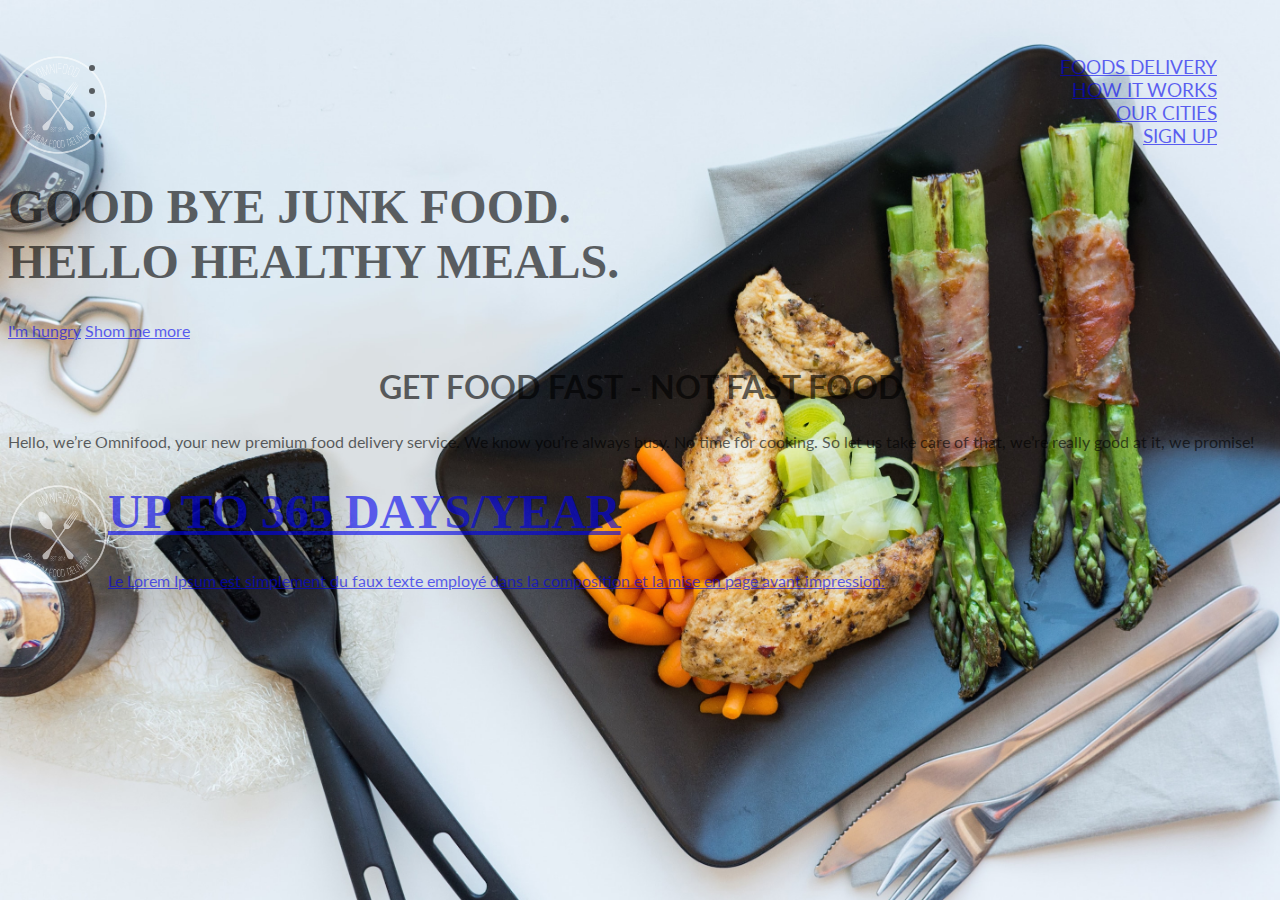
<file: index.html>
<!DOCTYPE HTML>

<html>
    
<head>
    <title>Omnifood</title>
    <meta charset="UTF-8">
    <meta name="description" content="Bienvenue sur le site Omnifood"/>
    <link rel="stylesheet" type="text/css" href="css/style.css"/>
    <link href="https://fonts.googleapis.com/css?family=Lato:100,100i,300,300i,400,400i,700,700i,900,900i" rel="stylesheet"> 
    
</head>

<body>
    <header>
            <img class="logo" src="css/images/logo-white.png" alt="Logo Omnifood" class="logo">
        <nav>
        <ul class="navigation_haute">
            <li><a href="#features">Foods delivery</a></li>
            <li><a href="#works">How it works</a></li>
            <li><a href="#cities">Our Cities</a></li>
            <li><a href="#plans">Sign Up</a></li>
        </ul>
        <div class="goodbye">
            <h1>GOOD BYE JUNK FOOD.</br>HELLO HEALTHY MEALS.</h1>
            <a href="#whatever" class="bouton_hungry">I'm hungry</a>
            <a href="#whatever" class="bouton_more">Shom me more</a>
        </div>
        </nav>
    </header> 
    <main>
        <section>
            <div>
                <h2>GET FOOD FAST - NOT FAST FOOD</h2>
                <p>Hello, we’re Omnifood, your new premium food delivery service. We know you’re always busy. No time for cooking. So let us take care of that, we’re really good at it, we promise! </p>
            </div>
            <div class="quatre_carres">
                <div class="carre1"></div>
                    <a href="#"><img class="logo" src="css/images/logo-white.png" alt="carre1">
                        <div class="text">
                            <h1>Up to 365 Days/Year</h1>
                            <p>Le Lorem Ipsum est simplement du faux texte employé dans la composition et la mise en page avant impression.</p>
                        </div>
                    </div>
                <div class="carre2"></div>
                <div class="carre3"></div>
                <div class="carre4"></div>
            </div>
        </section>
        <section></section>
        <section></section>
        <section></section>
        <section></section>
        <section></section>
        <section></section>      
    </main>    
 
    <footer>

    </footer>
    
</body>
</html>
</file>
<file: css/style.css>
body
{
    font-family: 'Lato', sans-serif;
    background-image: url("images/image_background.jpg");
    background-attachment: fixed;
    background-repeat: no-repeat;
    background-size: cover;
    opacity: 0.6;
}

.logo
{
    height: 100px;
    float: left;
}

.navigation_haute
{
    text-align: right;
    font-family: "Lato";
    text-transform: uppercase;
    font-size: 120%;
    margin-top: 55px;
    margin-right: 55px;
    
}
}
header ul{
    display:inline-flex;
    float:right;
    justify-content: space-around;
    flex-direction: row;
    list-style-type: none;
    text-transform:uppercase;
    margin-top:55px;
    color:white;
    
}
h1
{
    font-family: "Lato 700";
    font-size: 300%;
    text-align: left;
    text-transform: uppercase;
}
h2
{
    font-size: 200%;
    text-align: center;
    text-transform: uppercase;
}
</file>
